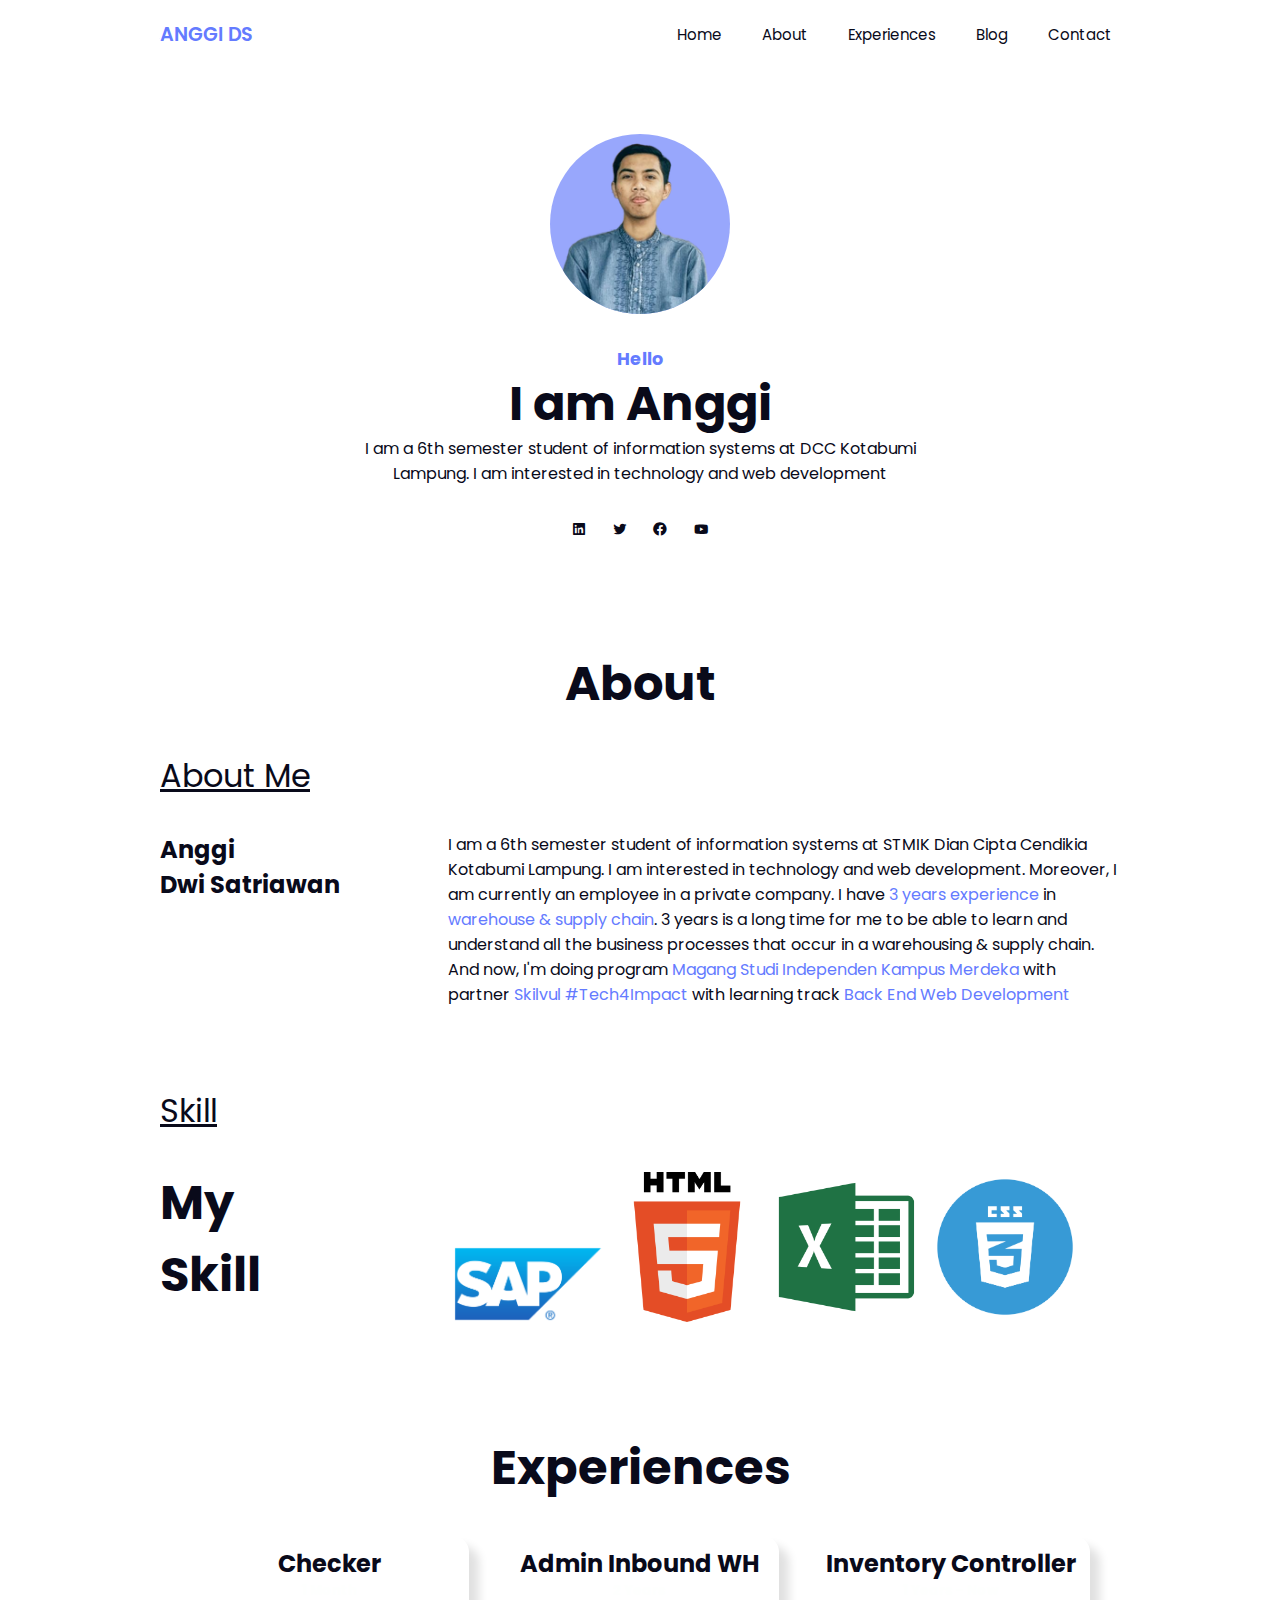
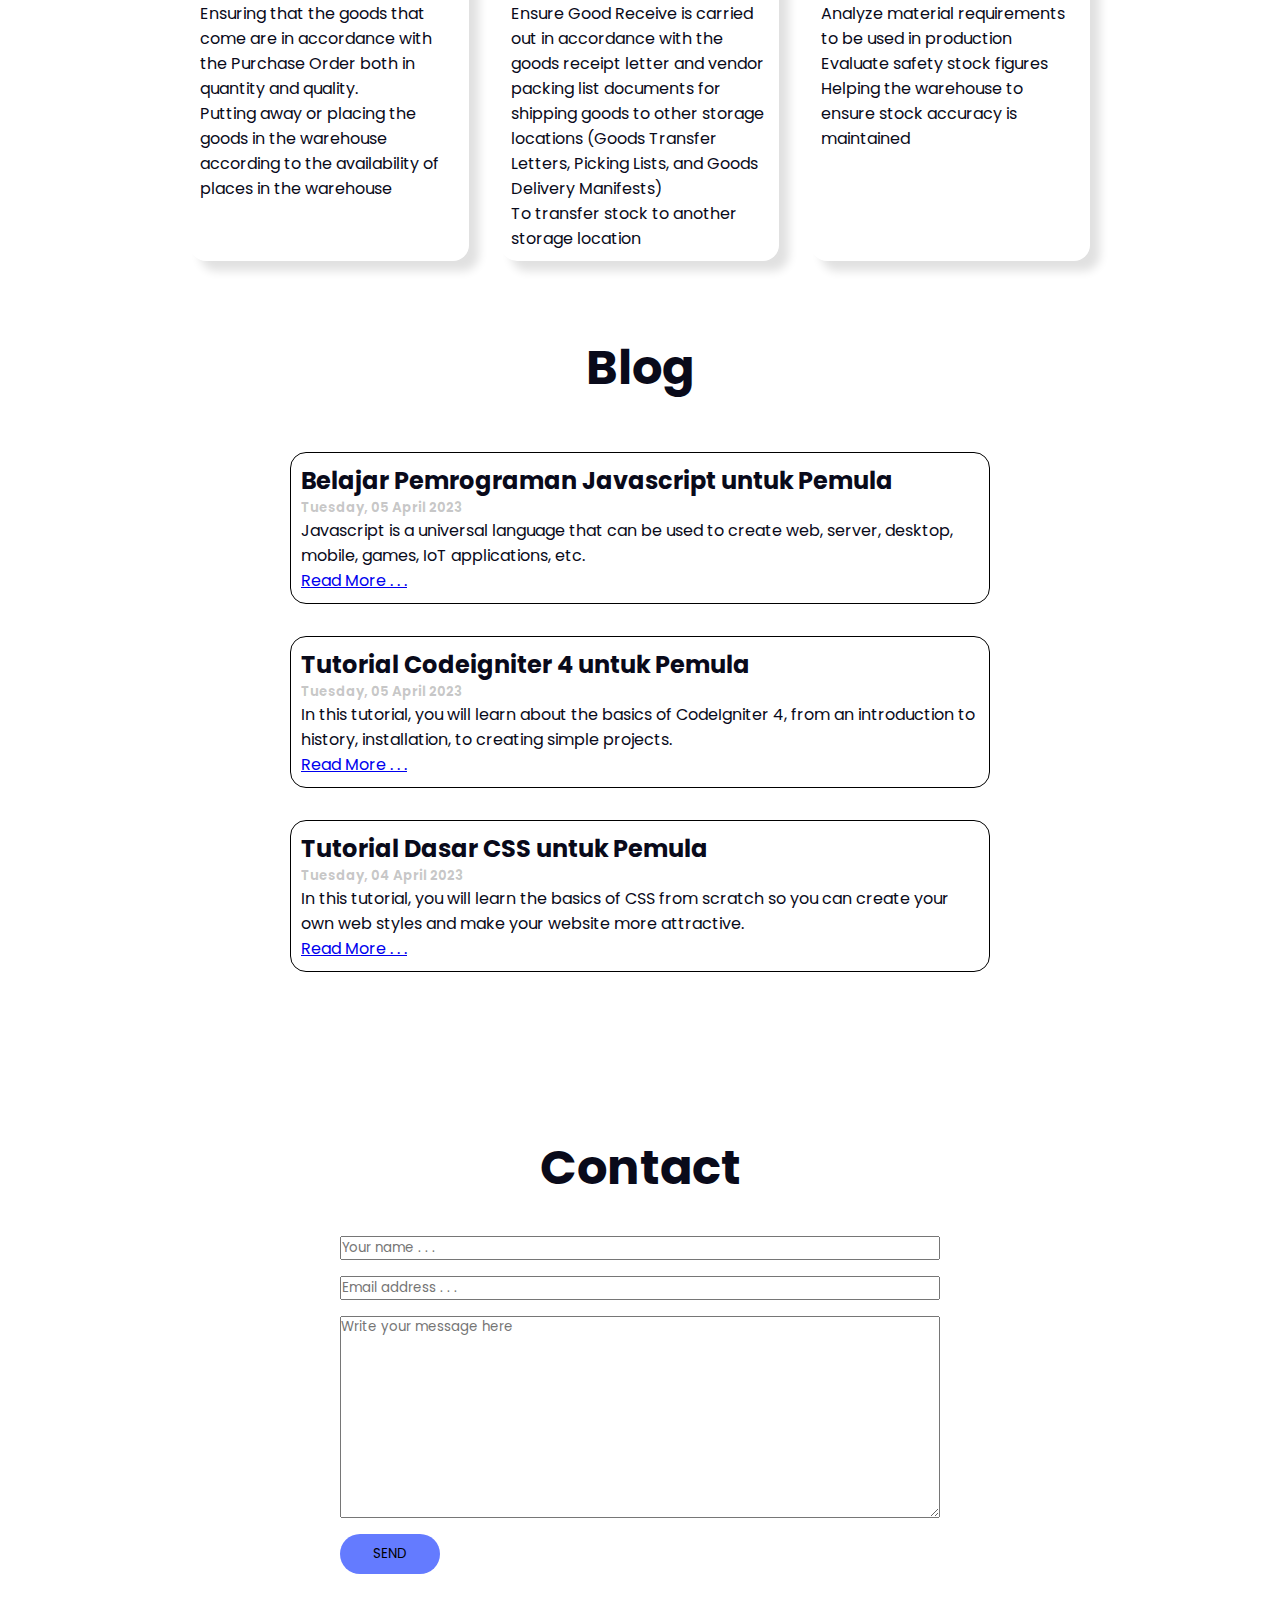
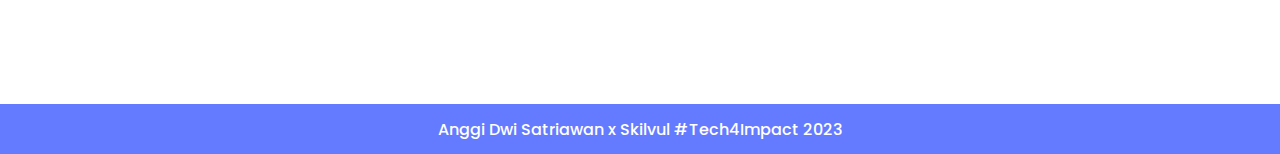
<file: index.html>
<!DOCTYPE html>
<html lang="en">
<head>
    <meta charset="UTF-8">
    <meta http-equiv="X-UA-Compatible" content="IE=edge">
    <meta name="viewport" content="width=device-width, initial-scale=1.0">
    <link rel="stylesheet" type="text/css" href="style.css">
    <link href='https://unpkg.com/boxicons@2.1.4/css/boxicons.min.css' rel='stylesheet'>
    <title>Personal Website</title>
</head>
<body>
    <header>
        <!--Navigation-->
        <div class="nav container">
            <a href="#" class="logo">ANGGI DS</a>
            <ul class="navbar">
                <li><a href="index.html" class="nav-link">Home</a></li>
                <li><a href="about.html" class="nav-link">About</a></li>
                <li><a href="experiences.html" class="nav-link">Experiences</a></li>
                <li><a href="blog.html" class="nav-link">Blog</a></li>
                <li><a href="contact.html" class="nav-link">Contact</a></li>
            </ul>
        </div>
    </header>

    <section class="home container" id="home">
        <div class="home-content">
            <div class="home-image">
                <img src="img\COLOR_POP_prev_ui (3).png" alt="">
            </div>
            <div class="home-text">
                <h3>Hello</h3>
                <h2>I am Anggi</h3>
                <p>I am a 6th semester student of information systems at DCC Kotabumi Lampung. I am interested in technology and web development</p>
                <p></p>
                <br>                
                <div class="sosmed">
                    <a href="https://www.linkedin.com/in/anggi-dwi-satriawan-51394316b"><i class='bx bxl-linkedin-square'></i></a>
                    <a href="#"><i class='bx bxl-twitter'></i></a>
                    <a href="#"><i class='bx bxl-facebook-circle'></i></a>
                    <a href="https://www.youtube.com/channel/UCt24uxhmheJuyCbKiPXEFvg"><i class='bx bxl-youtube'></i></a>
                </div>
            </div>
        </div>
    </section>

    

    <section class="about container" id="container">
        <h2 class="title">About</h2>
        <div class="aboutme"><u>About Me</u></div>
        <div class="about-content">
            <h2>Anggi<br>Dwi Satriawan</h2>
            <p>I am a 6th semester student of information systems at STMIK Dian Cipta Cendikia Kotabumi Lampung. I am interested in technology and web development. Moreover, I am currently an employee in a private company. I have <span>3 years experience</span> in <span>warehouse & supply chain</span>. 3 years is a long time for me to be able to learn and understand all the business processes that occur in a warehousing & supply chain. And now, I'm doing program <span>Magang Studi Independen Kampus Merdeka</span> with partner <span>Skilvul #Tech4Impact</span> with learning track <span>Back End Web Development</span></p>
        </div>
        <!-- <div class="about-text">
            
        </div> -->
    </section>
    
    <section class="skill container" id="skill">
        <div class="skill"><u>Skill</u></div>
        <div class="skill-content">
            <h2>My<br>Skill</h2>
            <div class="skill-image">
                <img src="img\SAP.png">
                <img src="img\html.png">
                <img src="img\excel.png">
                <img src="img\css.png">
            </div>
        </div>
       
    </section>

    <section class="experiences-container" id="experiences">
        <h2 class="experiences">Experiences</h2>
        <div class="experience-content">
            <div class="experience-box">
                <h2>Checker</h2>
                <h5>1 Month</h5>
                <p>Ensuring that the goods that come are in accordance with the Purchase Order both in quantity and quality.
                <br>Putting away or placing the goods in the warehouse according to the availability of places in the warehouse</p>
            </div>
            <div class="experience-box">
                <h2>Admin Inbound WH</h2>
                <h5>2 Years</h5>
                <p>Ensure Good Receive is carried out in accordance with the goods receipt letter and vendor packing list documents for shipping goods to other storage locations (Goods Transfer Letters, Picking Lists, and Goods Delivery Manifests)
                <br>To transfer stock to another storage location</p>
            </div>
            <div class="experience-box">
                <h2>Inventory Controller</h2>
                <h5>1 Years - Now</h5>
                <p>Analyze material requirements to be used in production
                <br>Evaluate safety stock figures
                <br>Helping the warehouse to ensure stock accuracy is maintained</p>
            </div>
    </section>

    
    <section class="blog-container" id="blog">
        <h2 class="blog">Blog</h2>
        <div class="blog-content">
            <div class="blog-box">
                <h2>Belajar Pemrograman Javascript untuk Pemula</h2>
                <h5>Tuesday, 05 April 2023</h5>
                <p>Javascript is a universal language that can be used to create web, server, desktop, mobile, games, IoT applications, etc.</p>
                <a href="https://www.petanikode.com/tutorial/javascript/"><u>Read More . . .</u></a>
            </div>
        </div>
        <div class="blog-content">
            <div class="blog-box">
                <h2>Tutorial Codeigniter 4 untuk Pemula</h2>
                <h5>Tuesday, 05 April 2023</h5>
                <p>In this tutorial, you will learn about the basics of CodeIgniter 4, from an introduction to history, installation, to creating simple projects.</p>
                <a href="https://www.petanikode.com/tutorial/codeigniter-4/"><u>Read More . . .</u></a>
            </div>
        </div>
        <div class="blog-content">
            <div class="blog-box">
                <h2>Tutorial Dasar CSS untuk Pemula</h2>
                <h5>Tuesday, 04 April 2023</h5>
                <p>In this tutorial, you will learn the basics of CSS from scratch so you can create your own web styles and make your website more attractive.</p>
                <a href="https://www.petanikode.com/tutorial/css/"><u>Read More . . .</u></a>
            </div>
        </div>
    </section>


    <section class="contact-container" id="contact">
        <h2 class="contact">Contact</h2>
        <form action="" class="form-contact" id="form-contact">
            <input type="text" placeholder="Your name . . ."  class="name" required>
            <input type="email" placeholder="Email address . . ." class="email" required>
            <textarea placeholder="Write your message here" class="message" cols="30" rows="10" required></textarea>
            <input type="submit" value="SEND" class="button">
        </form>
        </div>
    </section>

    <section class="footer-container" id="footer">
        <footer class="footer">
            <p>Anggi Dwi Satriawan x Skilvul #Tech4Impact 2023</p>
        </footer>
    </section>
</body>
</html>
</file>
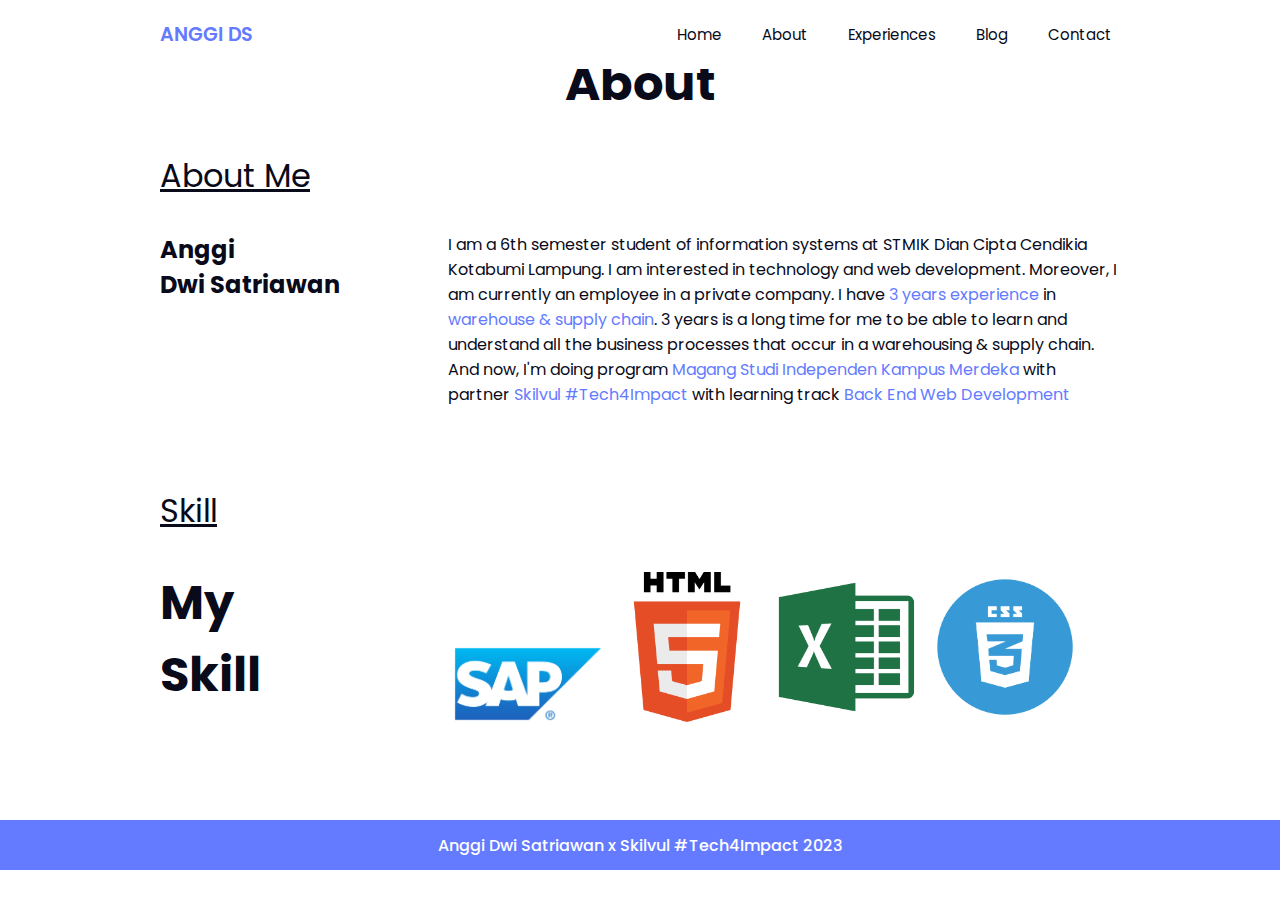
<file: about.html>
<!DOCTYPE html>
<html lang="en">
<head>
    <meta charset="UTF-8">
    <meta http-equiv="X-UA-Compatible" content="IE=edge">
    <meta name="viewport" content="width=device-width, initial-scale=1.0">
    <link rel="stylesheet" type="text/css" href="style.css">
    <link href='https://unpkg.com/boxicons@2.1.4/css/boxicons.min.css' rel='stylesheet'>
    <title>Personal Website</title>
</head>
<body>
    <header>
        <!--Navigation-->
        <div class="nav container">
            <a href="#" class="logo">ANGGI DS</a>
            <ul class="navbar">
                <li><a href="index.html" class="nav-link">Home</a></li>
                <li><a href="about.html" class="nav-link">About</a></li>
                <li><a href="experiences.html" class="nav-link">Experiences</a></li>
                <li><a href="blog.html" class="nav-link">Blog</a></li>
                <li><a href="contact.html" class="nav-link">Contact</a></li>
            </ul>
        </div>
    </header>

    <section class="about container" id="container">
        <h2 class="title">About</h2>
        <div class="aboutme"><u>About Me</u></div>
        <div class="about-content">
            <h2>Anggi<br>Dwi Satriawan</h2>
            <p>I am a 6th semester student of information systems at STMIK Dian Cipta Cendikia Kotabumi Lampung. I am interested in technology and web development. Moreover, I am currently an employee in a private company. I have <span>3 years experience</span> in <span>warehouse & supply chain</span>. 3 years is a long time for me to be able to learn and understand all the business processes that occur in a warehousing & supply chain. And now, I'm doing program <span>Magang Studi Independen Kampus Merdeka</span> with partner <span>Skilvul #Tech4Impact</span> with learning track <span>Back End Web Development</span></p>
        </div>
        <!-- <div class="about-text">
            
        </div> -->
    </section>
    
    <section class="skill container" id="skill">
        <div class="skill"><u>Skill</u></div>
        <div class="skill-content">
            <h2>My<br>Skill</h2>
            <div class="skill-image">
                <img src="img\SAP.png">
                <img src="img\html.png">
                <img src="img\excel.png">
                <img src="img\css.png">
            </div>
        </div>
    </section>

    <section class="footer-container" id="footer">
        <footer class="footer">
            <p>Anggi Dwi Satriawan x Skilvul #Tech4Impact 2023</p>
        </footer>
    </section>
</body>
</html>
</file>
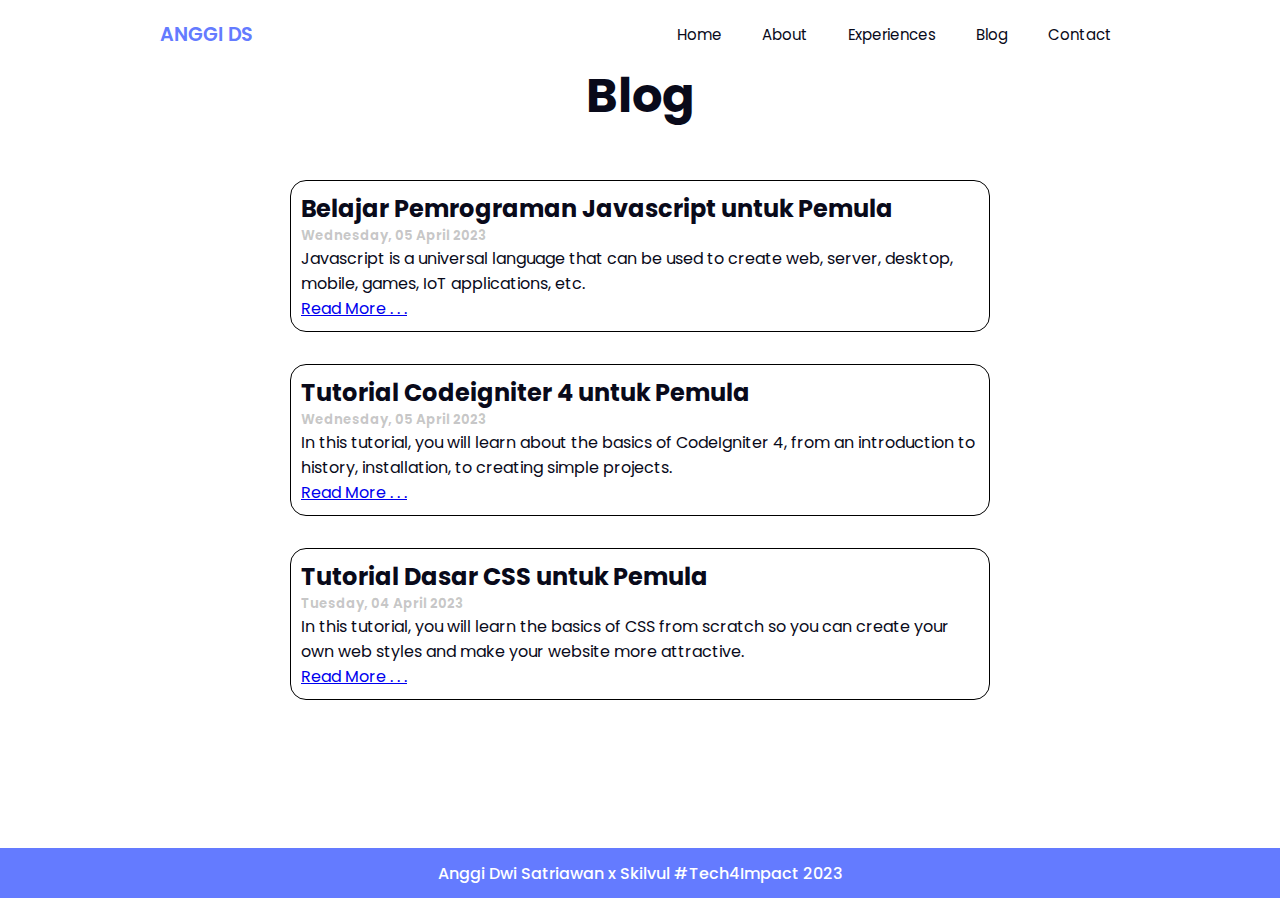
<file: blog.html>
<!DOCTYPE html>
<html lang="en">
<head>
    <meta charset="UTF-8">
    <meta http-equiv="X-UA-Compatible" content="IE=edge">
    <meta name="viewport" content="width=device-width, initial-scale=1.0">
    <link rel="stylesheet" type="text/css" href="style.css">
    <link href='https://unpkg.com/boxicons@2.1.4/css/boxicons.min.css' rel='stylesheet'>
    <title>Personal Website</title>
</head>
<body>
    <header>
        <!--Navigation-->
        <div class="nav container">
            <a href="#" class="logo">ANGGI DS</a>
            <ul class="navbar">
                <li><a href="index.html" class="nav-link">Home</a></li>
                <li><a href="about.html" class="nav-link">About</a></li>
                <li><a href="experiences.html" class="nav-link">Experiences</a></li>
                <li><a href="blog.html" class="nav-link">Blog</a></li>
                <li><a href="contact.html" class="nav-link">Contact</a></li>
            </ul>
        </div>
    </header>
    <section class="blog-container" id="blog">
        <h2 class="blog">Blog</h2>
        <div class="blog-content">
            <div class="blog-box">
                <h2>Belajar Pemrograman Javascript untuk Pemula</h2>
                <h5>Wednesday, 05 April 2023</h5>
                <p>Javascript is a universal language that can be used to create web, server, desktop, mobile, games, IoT applications, etc.</p>
                <a href="https://www.petanikode.com/tutorial/javascript/"><u>Read More . . .</u></a>
            </div>
        </div>
        <div class="blog-content">
            <div class="blog-box">
                <h2>Tutorial Codeigniter 4 untuk Pemula</h2>
                <h5>Wednesday, 05 April 2023</h5>
                <p>In this tutorial, you will learn about the basics of CodeIgniter 4, from an introduction to history, installation, to creating simple projects.</p>
                <a href="https://www.petanikode.com/tutorial/codeigniter-4/"><u>Read More . . .</u></a>
            </div>
        </div>
        <div class="blog-content">
            <div class="blog-box">
                <h2>Tutorial Dasar CSS untuk Pemula</h2>
                <h5>Tuesday, 04 April 2023</h5>
                <p>In this tutorial, you will learn the basics of CSS from scratch so you can create your own web styles and make your website more attractive.</p>
                <a href="https://www.petanikode.com/tutorial/css/"><u>Read More . . .</u></a>
            </div>
        </div>
    </section>

    <section class="footer-container" id="footer">
        <footer class="footer">
            <p>Anggi Dwi Satriawan x Skilvul #Tech4Impact 2023</p>
        </footer>
    </section>
</body>
</html>
</file>
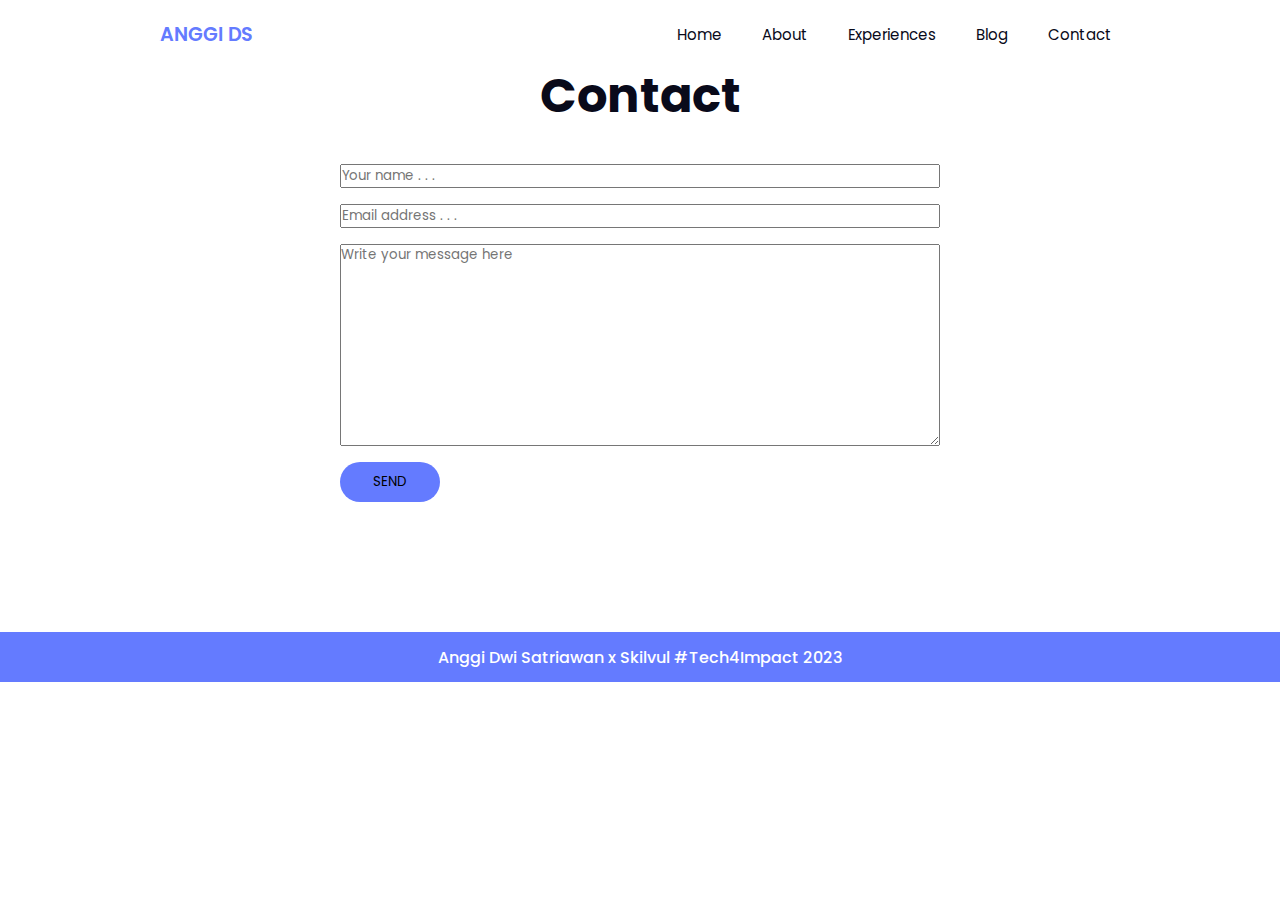
<file: contact.html>
<!DOCTYPE html>
<html lang="en">
<head>
    <meta charset="UTF-8">
    <meta http-equiv="X-UA-Compatible" content="IE=edge">
    <meta name="viewport" content="width=device-width, initial-scale=1.0">
    <link rel="stylesheet" type="text/css" href="style.css">
    <link href='https://unpkg.com/boxicons@2.1.4/css/boxicons.min.css' rel='stylesheet'>
    <title>Personal Website</title>
</head>
<body>
    <header>
        <!--Navigation-->
        <div class="nav container">
            <a href="#" class="logo">ANGGI DS</a>
            <ul class="navbar">
                <li><a href="index.html" class="nav-link">Home</a></li>
                <li><a href="about.html" class="nav-link">About</a></li>
                <li><a href="experiences.html" class="nav-link">Experiences</a></li>
                <li><a href="blog.html" class="nav-link">Blog</a></li>
                <li><a href="contact.html" class="nav-link">Contact</a></li>
            </ul>
        </div>
    </header>

    <section class="contact-container" id="contact">
        <h2 class="contact">Contact</h2>
        <form action="" class="form-contact" id="form-contact">
            <input type="text" placeholder="Your name . . ."  class="name" required>
            <input type="email" placeholder="Email address . . ." class="email" required>
            <textarea placeholder="Write your message here" class="message" cols="30" rows="10" required></textarea>
            <input type="submit" value="SEND" class="button">
        </form>
        </div>
    </section>

    <section class="footer-container" id="footer">
        <footer class="footer">
            <p>Anggi Dwi Satriawan x Skilvul #Tech4Impact 2023</p>
        </footer>
    </section>
</body>
</html>
</file>
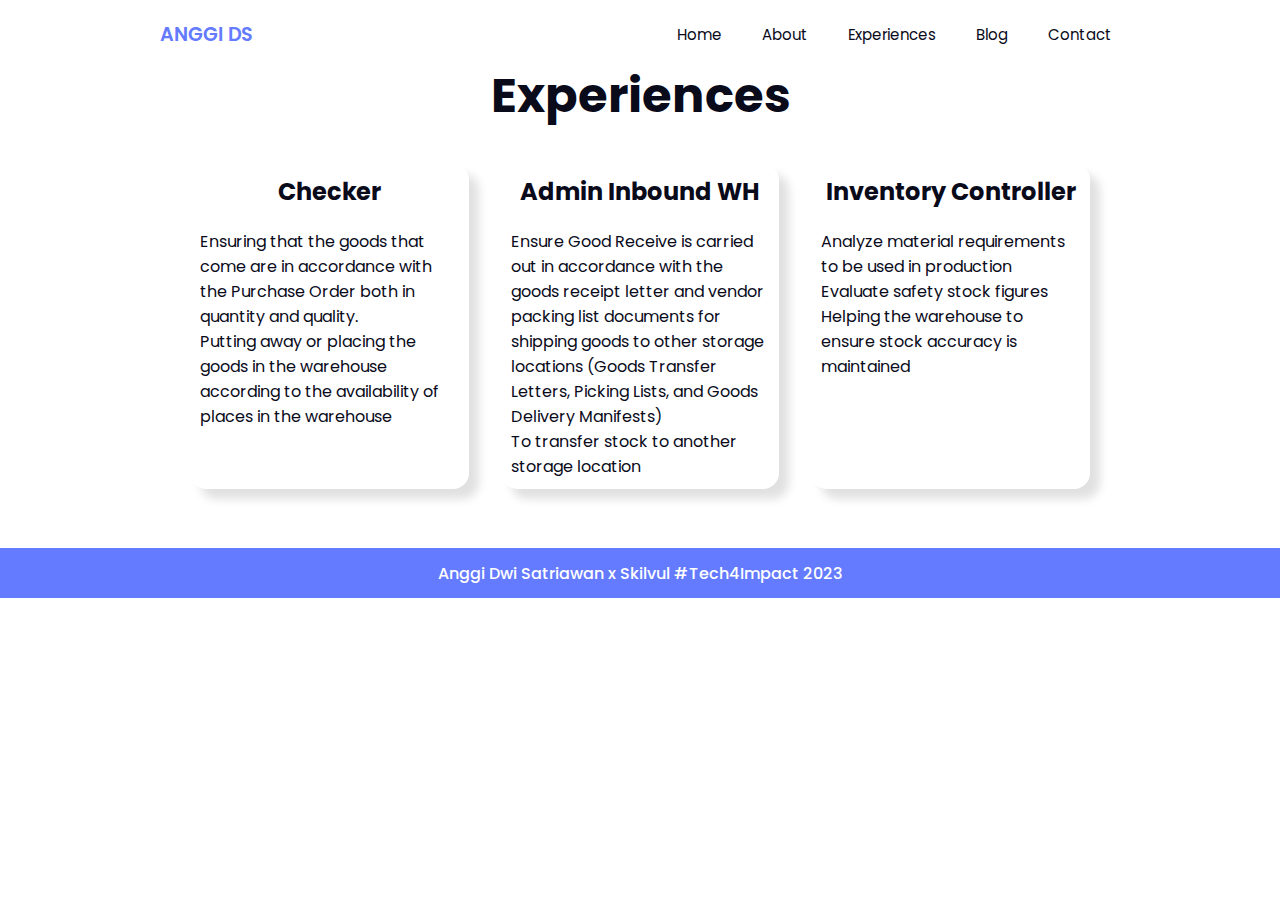
<file: experiences.html>
<!DOCTYPE html>
<html lang="en">
<head>
    <meta charset="UTF-8">
    <meta http-equiv="X-UA-Compatible" content="IE=edge">
    <meta name="viewport" content="width=device-width, initial-scale=1.0">
    <link rel="stylesheet" type="text/css" href="style.css">
    <link href='https://unpkg.com/boxicons@2.1.4/css/boxicons.min.css' rel='stylesheet'>
    <title>Personal Website</title>
</head>
<body>
    <header>
        <!--Navigation-->
        <div class="nav container">
            <a href="#" class="logo">ANGGI DS</a>
            <ul class="navbar">
                <li><a href="index.html" class="nav-link">Home</a></li>
                <li><a href="about.html" class="nav-link">About</a></li>
                <li><a href="experiences.html" class="nav-link">Experiences</a></li>
                <li><a href="blog.html" class="nav-link">Blog</a></li>
                <li><a href="contact.html" class="nav-link">Contact</a></li>
            </ul>
        </div>
    </header>

    <section class="experiences-container" id="experiences">
        <h2 class="experiences">Experiences</h2>
        <div class="experience-content">
            <div class="experience-box">
                <h2>Checker</h2>
                <h5>1 Month</h5>
                <p>Ensuring that the goods that come are in accordance with the Purchase Order both in quantity and quality.
                <br>Putting away or placing the goods in the warehouse according to the availability of places in the warehouse</p>
            </div>
            <div class="experience-box">
                <h2>Admin Inbound WH</h2>
                <h5>2 Years</h5>
                <p>Ensure Good Receive is carried out in accordance with the goods receipt letter and vendor packing list documents for shipping goods to other storage locations (Goods Transfer Letters, Picking Lists, and Goods Delivery Manifests)
                <br>To transfer stock to another storage location</p>
            </div>
            <div class="experience-box">
                <h2>Inventory Controller</h2>
                <h5>1 Years - Now</h5>
                <p>Analyze material requirements to be used in production
                <br>Evaluate safety stock figures
                <br>Helping the warehouse to ensure stock accuracy is maintained</p>
            </div>
    </section>

    <section class="footer-container" id="footer">
        <footer class="footer">
            <p>Anggi Dwi Satriawan x Skilvul #Tech4Impact 2023</p>
        </footer>
    </section>
</body>
</html>
</file>
<file: style.css>
@import url('https://fonts.googleapis.com/css2?family=Poppins:wght@400;500;600;700&display=swap');

/* Reset */
*{
    font-family: 'Poppins', sans-serif;
    margin: 0;
    padding: 0;
    box-sizing: border-box;
    scroll-behavior: smooth;
    scroll-padding-top: 2rem;
}

/* Inisiasi Warna & Layout*/
:root{
    --main-color: #647bff;
    --body-color: #ffff;
    --container-color: #171b3c;
    --heading-color: #222321;
    --box-color: #0d0f26;
    --bg-color: #090a1a;
}

body{
    color: var(--bg-color);
    background: var(--body-color);
}

img{
    width: 100%;
}

section{
    padding: 3rem 0 2rem;
}

a{
    text-decoration: none;
}

li{
    list-style: none;
}

.container{
    max-width: 960px;
    margin: auto;
    width: 100%;
}


/* Bagian Navigasi */
header{
    position: fixed;
    top: 0;
    left: 0;
    width: 100%;
    z-index: 100;
}

.nav{
    display: flex;
    align-items: center;
    justify-content: space-between;
    padding: 20px 0;
    background-color: var(--body-color);
}

.logo{
    font-size: 1.2rem;
    font-weight: 600;
    color: var(--main-color);
}

.navbar{
    display: flex;
    align-items: center;
    column-gap: 1.5rem;
}

.nav-link{
    font-size: 0.94rem;
    padding: 4px 8px;
    border-radius: 0.2rem;
    color: var(--bg-color);
}

.nav-link:hover{
    color: var(--main-color);
    background: var(--container-color);
    transition: 0.3s all linear;
}

/*Bagian Home*/
.home{
min-height: 600px;
display: flex;
align-items: center;
justify-content: center;
padding-top: 7rem;
}

.home-content{
    position: relative;
    max-width: 600px;
    width: 100%;
    margin: auto;
    display: flex;
    flex-direction: column;
    align-items: center;
    justify-content: center;
}

.home-image{
    width: 180px;
    height: 180px;
    border-radius: 50%;
    background: #98a7fc;
    overflow: hidden;
    margin-bottom: 2rem;
}

.home-image{
    width: 180px;
    height: 180px;
    object-fit: cover;
    object-position: center;
}

.home-text{
    display: flex;
    flex-direction: column;
    align-items: center;
    justify-content: center;
    text-align: center;
}

.home-text h3{
    position: relative;
    display: flex;
    align-items: center;
    column-gap: 0.5rem;
    font-size: 1.1rem;
    color: var(--main-color);
}

.home-text h2{
    font-size: 3rem;
    line-height: 4rem;
}

.sosmed{
    display: flex;
    align-items: center;
    column-gap: 0.3rem;
}

.sosmed .bx{
    font-size: 1rem;
    border-radius: 10px;
    padding: 10px;
    color: var(--bg-color);
}

.sosmed .bx:hover{
    background: var(--main-color);
    transition: 0.3s all linear;
}


/* Bagian About */
.about-container{
    padding-bottom: 60px;
}
.title{
    font-size: 3rem;
    color: var(--bg-color);
    text-align: center;
    margin-bottom: 2rem;
}

.aboutme{
    font-size: 2rem;
    padding-bottom: 2rem;
}

.about-content{
    display: grid;
    grid-template-columns: 30% 70%;
}

.about-content span{
    color: var(--main-color);
}

.skill{
    font-size: 2rem;
    padding-bottom: 2rem;
}

.skill-content{
    display: grid;
    grid-template-columns: 30% 70%;
}


.skill-content img{
    display: inline;
    flex-direction: column;
    width: 150px;
    justify-content: center;
    align-items: center;
}

.skill-image{
    padding: 5px;
}


/* Bagian Experience */
.experiences-container{
    height: 500px;
    max-width: 900px;
    margin: auto;
    width: 100%;
    padding-top: 60px;
}

.experiences{
    font-size: 3rem;
    color: var(--bg-color);
    text-align: center;
    margin-bottom: 2rem;
}

.experience-content{
    display: grid;
    grid-template-columns: repeat(3,1fr);
    gap: 2rem;
}

.experience-box{
    display: flex;
    flex-direction: column;
    background-color: #ffffff ;
    border-radius: 1rem;
    align-items: center;
    padding: 10px;
    box-shadow: 10px 10px 10px rgba(0, 0, 0, 0.123);
}

.experience-box:hover{
    background: #e2edff;
    transition: 0.3s all linear;
}
.experience-box:hover h5{
    color: black;
    font-weight: 1000;
    transition: 0.3s all linear;
}

.experience-box h2{
    justify-content: center;
}

.experience-box h5{
    justify-content: center;
    color: rgba(252, 255, 254, 0.3);
}

/* Bagian Blog */
.blog-container{
    height: 800px;
    max-width: 900px;
    margin: auto;
    width: 100%;
    padding-top: 60px;
}

.blog{
    font-size: 3rem;
    color: var(--bg-color);
    text-align: center;
    margin-bottom: 2rem;
}

.blog-content{
    display: flex;
    justify-content: center;
}

.blog-box{
    background-color: #ffffff ;
    border-radius: 1rem;
    align-items: center;
    justify-content: center;
    align-content: center;
    margin: 1rem;
    padding: 10px;
    width: 700px;
    border: 1px solid black;
}

.blog-box:hover{
    box-shadow: 10px 10px 10px rgba(0, 0, 0, 0.5);
    transition: 0.3s all linear;
    border: none;
}

.blog-box h5{
    justify-content: center;
    color: rgba(0, 0, 0, 0.217);
}

/* Bagian Contact */
.contact-container{
    padding-top: 60px;
}

.contact{
    font-size: 3rem;
    color: var(--bg-color);
    text-align: center;
    margin-bottom: 2rem;
}

.form-contact{
    display: grid;
    width: 100%;
    max-width: 600px;
    margin: auto;
    padding-bottom: 50px;
    gap: 1rem;
}

.form-contact input .form-contact textarea{
    outline: 1px solid #ff0000;
    padding: 15px;
    font-size: 1rem;
    border: none;
    border-radius: 50px;
}

.button{
    justify-content: center;
    align-items: center;
    width: 100px;
    background-color: var(--main-color);
    outline: none;
    border: none;
    padding: 10px;
    border-radius: 20px;
}

.button:hover{
    background-color: #7c8ad4;
}

/* Bagian Footer */
.footer-container{
    max-height: 50px;
}

.footer{
    display: grid;
    background-color: var(--main-color);
    height: 50px;
    text-align: center;
    justify-content: center;
    color: #ffffff;
    font-weight: 500;
}

.footer p{
    display: flex;
    align-items: center;
    justify-content: center;
    text-align: center;
}
</file>
